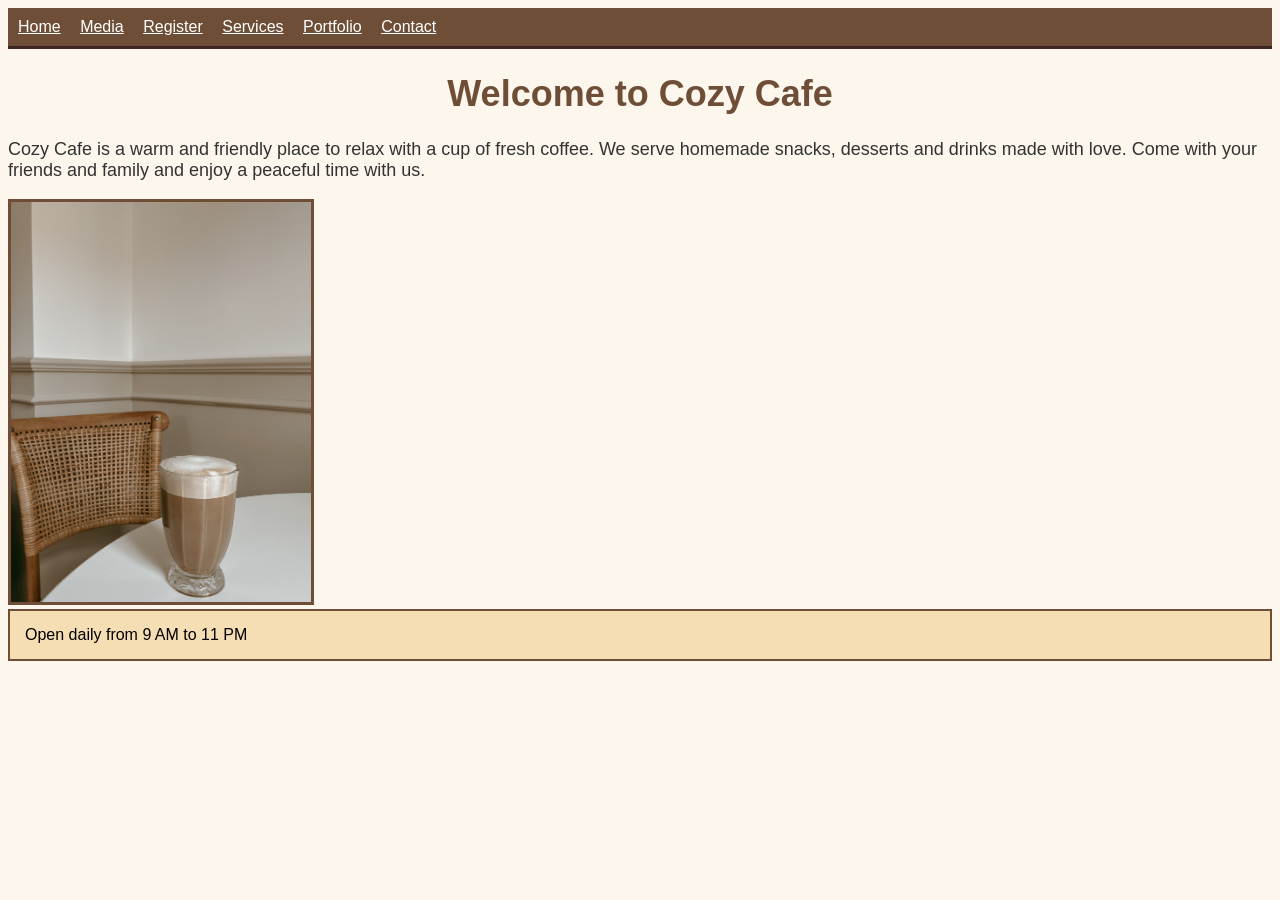
<file: index.html>
<!DOCTYPE html>
<html>
<head>
  <title>Cozy Cafe</title>
  <meta name="viewport" content="width=device-width, initial-scale=1.0">
  <link rel="stylesheet" href="home.css">
</head>
<body>

  <nav>
    <a href="index.html">Home</a>
    <a href="media.html">Media</a>
    <a href="register.html">Register</a>
    <a href="services.html">Services</a>
    <a href="portfolio.html">Portfolio</a>
    <a href="contact.html">Contact</a>
  </nav>

  <h1>Welcome to Cozy Cafe</h1>

  <p>Cozy Cafe is a warm and friendly place to relax with a cup of fresh coffee. We serve homemade snacks, desserts and drinks made with love. Come with your friends and family and enjoy a peaceful time with us.</p>

  <img id="cafe-img" src="cafe.jpg" alt="Cozy Cafe">

  <div class="welcome">
    Open daily from <span>9 AM to 11 PM</span>
  </div>

</body>
</html>
</file>
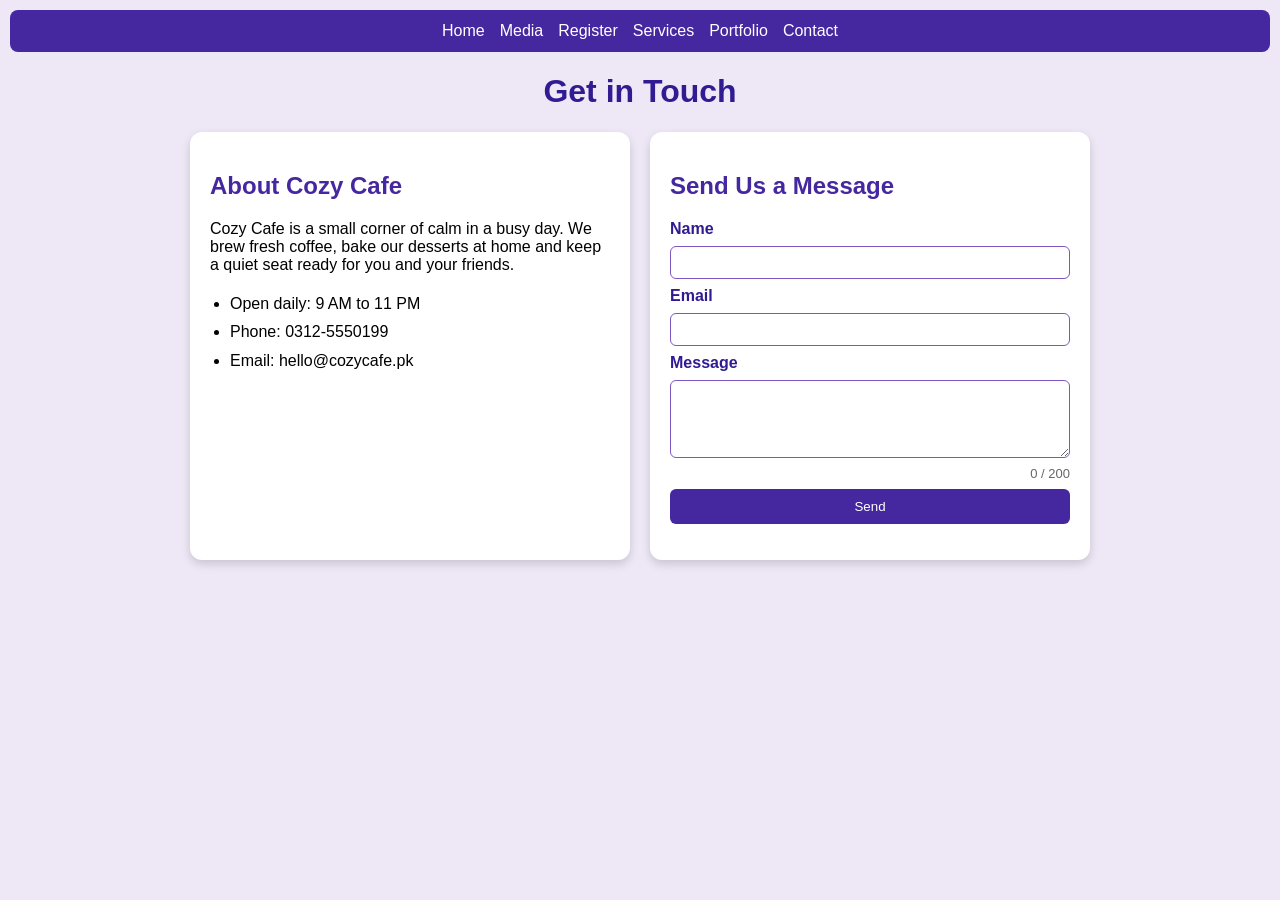
<file: contact.html>
<!DOCTYPE html>
<html>
<head>
  <title>Cozy Cafe - Contact</title>
  <meta name="viewport" content="width=device-width, initial-scale=1.0">
  <link rel="stylesheet" href="contact.css">
</head>
<body>

  <nav>
    <a href="index.html">Home</a>
    <a href="media.html">Media</a>
    <a href="register.html">Register</a>
    <a href="services.html">Services</a>
    <a href="portfolio.html">Portfolio</a>
    <a href="contact.html">Contact</a>
  </nav>

  <h1>Get in Touch</h1>

  <div class="contact-wrapper">

      <section class="about">
      <h2>About Cozy Cafe</h2>
      <p>Cozy Cafe is a small corner of calm in a busy day. We brew fresh coffee, bake our desserts at home and keep a quiet seat ready for you and your friends.</p>
      <ul>
        <li>Open daily: 9 AM to 11 PM</li>
        <li>Phone: 0312-5550199</li>
        <li>Email: hello@cozycafe.pk</li>
      </ul>
        </section>

    <section class="form-box">
      <h2>Send Us a Message</h2>
      <form id="contact-form">
        <label for="name">Name</label>
        <input type="text" id="name" required>

        <label for="email">Email</label>
        <input type="email" id="email" required>

        <label for="message">Message</label>
        <textarea id="message" rows="4" maxlength="200" required></textarea>
        <p id="char-count">0 / 200</p>

        <button type="submit">Send</button>
      </form>
      <p id="thank-you"></p>
    </section>

  </div>

  <script src="contact.js"></script>
</body>
</html>
</file>
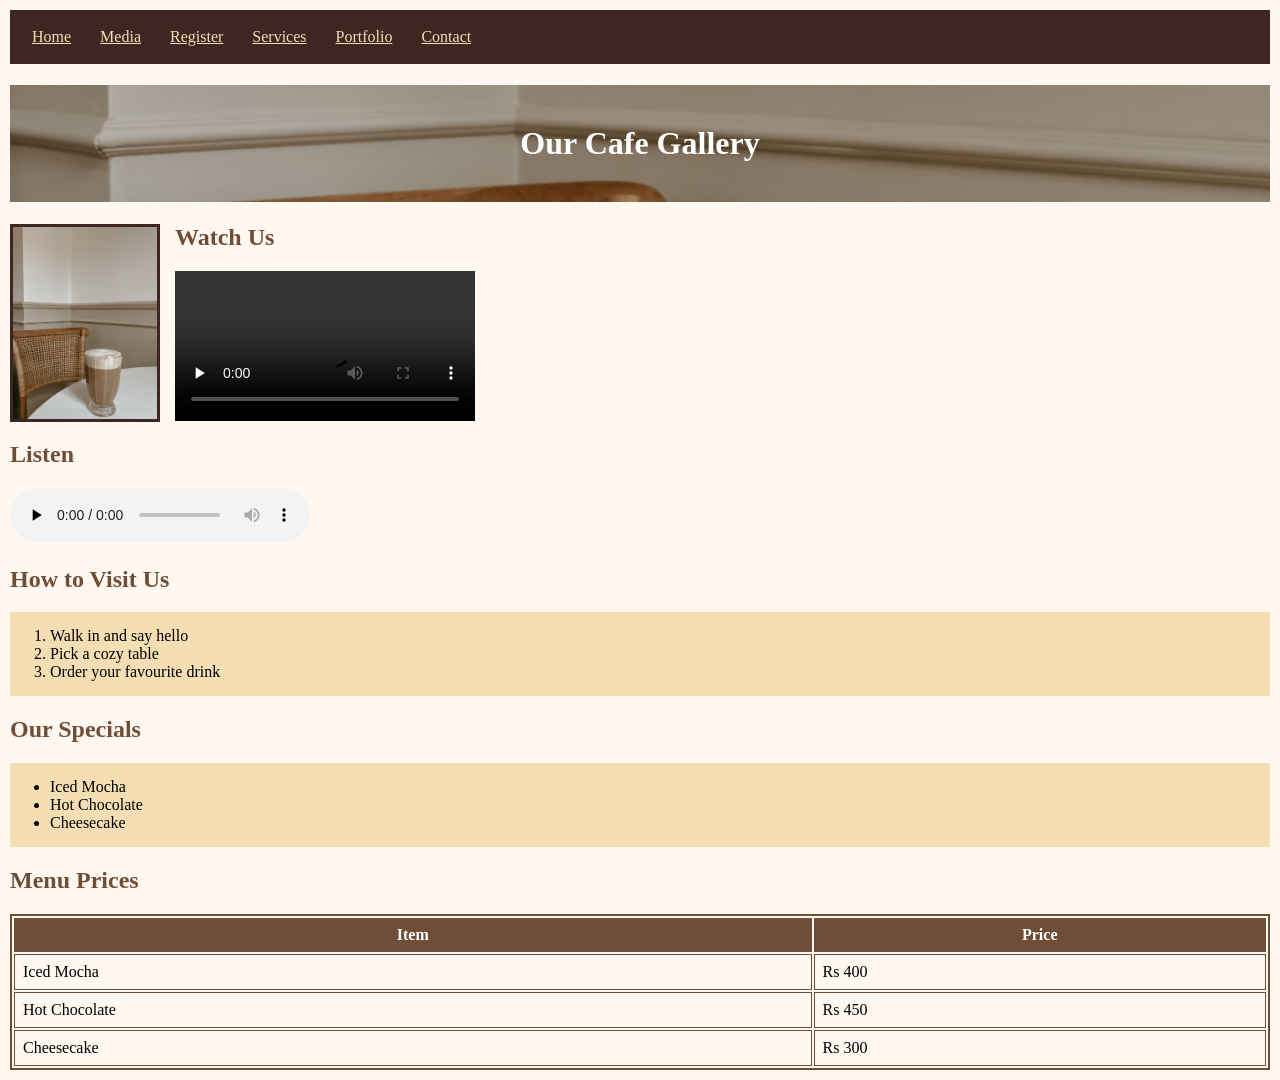
<file: media.html>
<!DOCTYPE html>
<html>
<head>
  <title>Cozy Cafe - Media</title>
  <meta name="viewport" content="width=device-width, initial-scale=1.0">
  <link rel="stylesheet" href="media.css">
</head>
<body>

  <nav>
    <a href="index.html">Home</a>
    <a href="media.html">Media</a>
    <a href="register.html">Register</a>
    <a href="services.html">Services</a>
    <a href="portfolio.html">Portfolio</a>
    <a href="contact.html">Contact</a>
  </nav>

  <h1>Our Cafe Gallery</h1>

  <img id="media-img" src="cafe.jpg" alt="Cozy Cafe coffee">

  <h2>Watch Us</h2>
  <video controls preload="none" width="300">
    <source src="cafe.mp4" type="video/mp4">
  </video>

  <h2>Listen</h2>
  <audio controls preload="none">
    <source src="Cafe.mp3" type="audio/mpeg">
  </audio>

  <h2>How to Visit Us</h2>
  <ol>
    <li>Walk in and say hello</li>
    <li>Pick a cozy table</li>
    <li>Order your favourite drink</li>
  </ol>

  <h2>Our Specials</h2>
  <ul>
    <li>Iced Mocha</li>
    <li>Hot Chocolate</li>
    <li>Cheesecake</li>
   </ul>

  <h2>Menu Prices</h2>
  <table>
    <tr>
      <th>Item</th>
      <th>Price</th>
    </tr>
    <tr>
      <td>Iced Mocha</td>
      <td>Rs 400</td>
    </tr>
    <tr>
      <td>Hot Chocolate</td>
      <td>Rs 450</td>
    </tr>
    <tr>
      <td>Cheesecake</td>
      <td>Rs 300</td>
    </tr>
  </table>

</body>
</html>
</file>
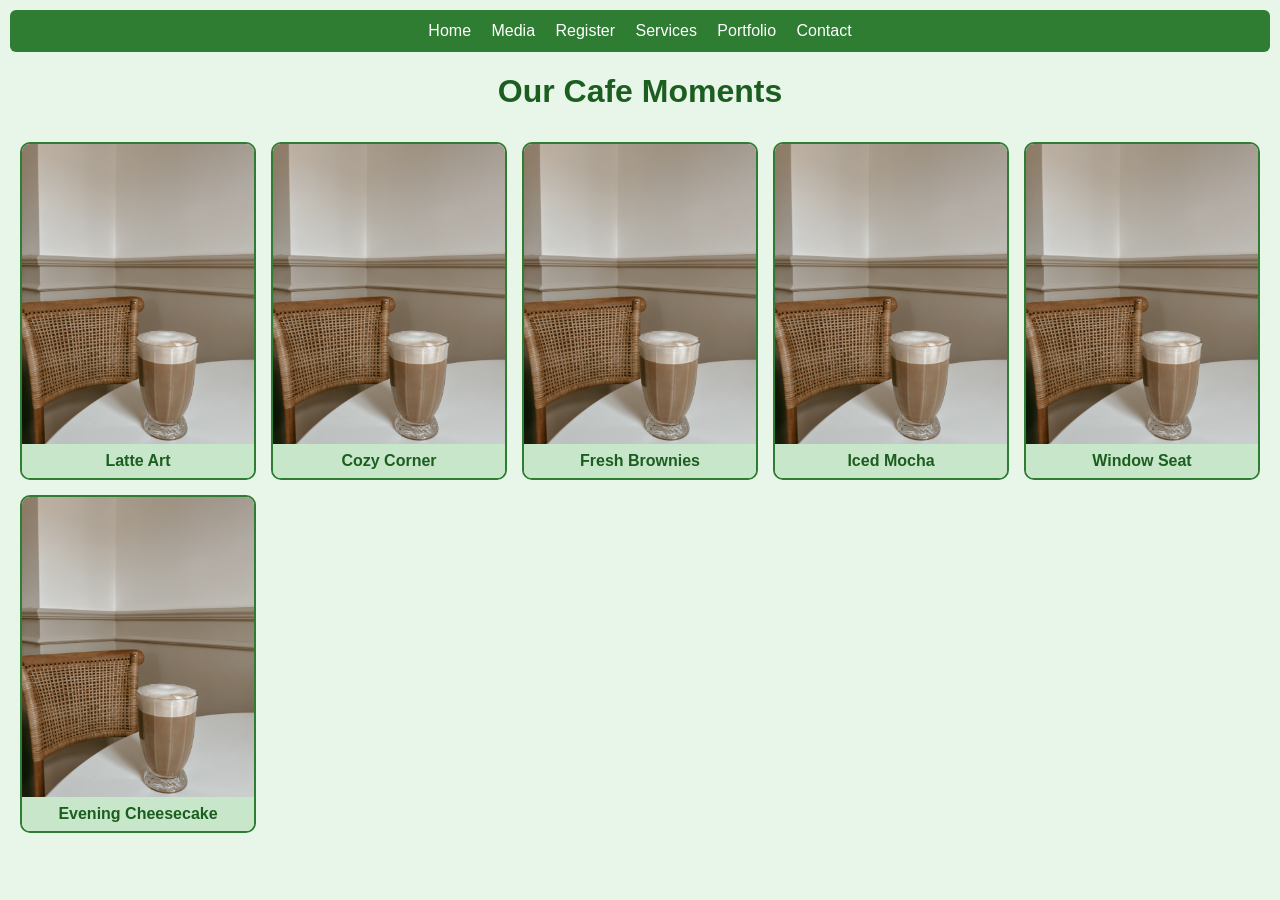
<file: portfolio.html>
<!DOCTYPE html>
<html>
<head>
  <title>Cozy Cafe - Portfolio</title>
  <meta name="viewport" content="width=device-width, initial-scale=1.0">
  <link rel="stylesheet" href="portfolio.css">
</head>
<body>

  <nav>
    <a href="index.html">Home</a>
    <a href="media.html">Media</a>
    <a href="register.html">Register</a>
    <a href="services.html">Services</a>
    <a href="portfolio.html">Portfolio</a>
    <a href="contact.html">Contact</a>
  </nav>

  <h1>Our Cafe Moments</h1>

  <div class="gallery">

    <figure>
      <img src="cafe.jpg" alt="Latte art">
      <figcaption>Latte Art</figcaption>
    </figure>

    <figure>
      <img src="cafe.jpg" alt="Cozy corner">
      <figcaption>Cozy Corner</figcaption>
    </figure>

    <figure>
      <img src="cafe.jpg" alt="Brownies">
      <figcaption>Fresh Brownies</figcaption>
    </figure>

    <figure>
      <img src="cafe.jpg" alt="Iced mocha">
      <figcaption>Iced Mocha</figcaption>
    </figure>

    <figure>
      <img src="cafe.jpg" alt="Window seat">
      <figcaption>Window Seat</figcaption>
    </figure>

    <figure>
      <img src="cafe.jpg" alt="Cheesecake">
      <figcaption>Evening Cheesecake</figcaption>
    </figure>

  </div>

</body>
</html>
</file>
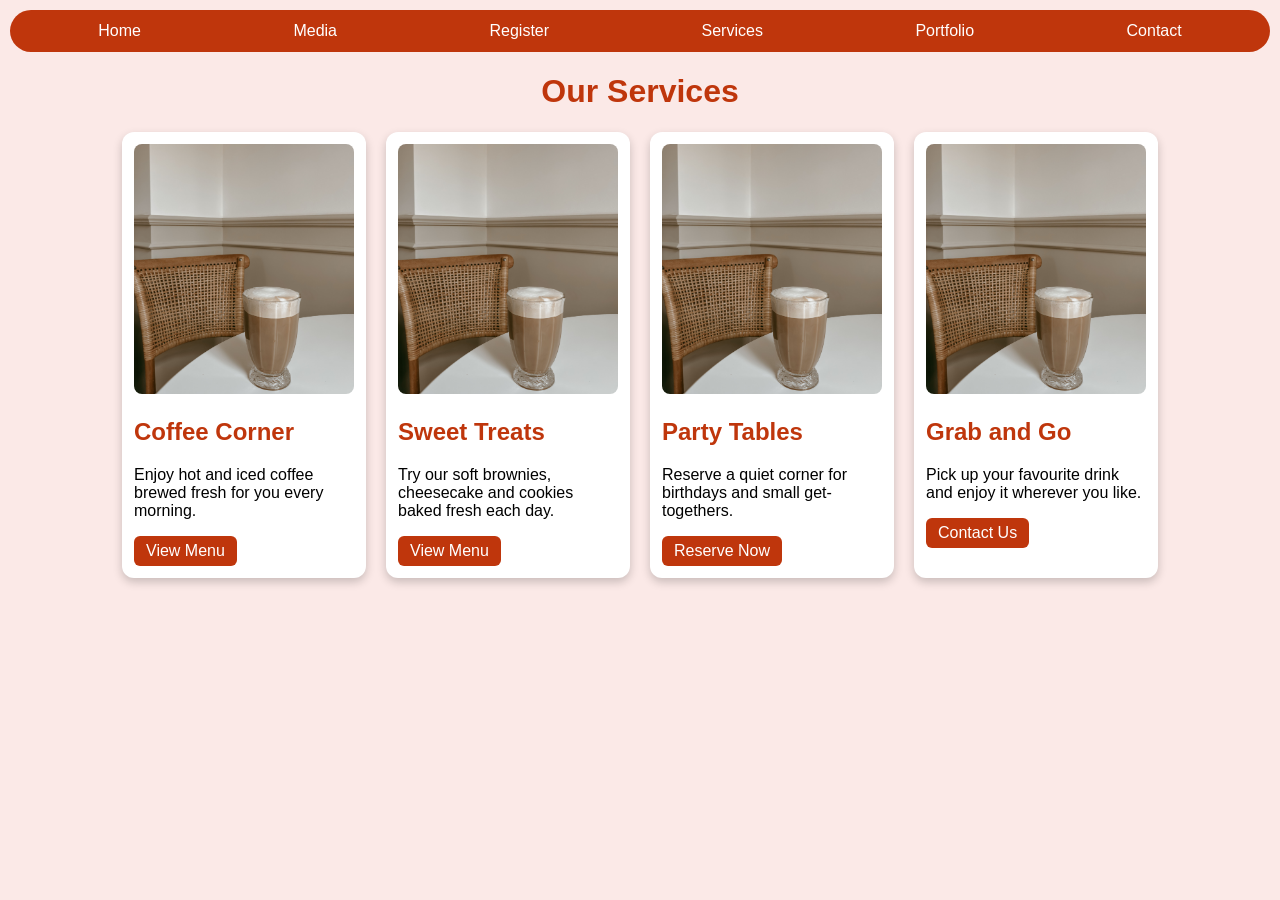
<file: services.html>
<!DOCTYPE html>
<html>
<head>
  <title>Cozy Cafe - Services</title>
  <meta name="viewport" content="width=device-width, initial-scale=1.0">
  <link rel="stylesheet" href="services.css">
</head>
<body>

  <nav>
    <a href="index.html">Home</a>
    <a href="media.html">Media</a>
    <a href="register.html">Register</a>
    <a href="services.html">Services</a>
    <a href="portfolio.html">Portfolio</a>
    <a href="contact.html">Contact</a>
  </nav>

  <h1>Our Services</h1>

  <div class="card-list">

    <div class="card">
      <img src="cafe.jpg" alt="Coffee">
      <h2>Coffee Corner</h2>
      <p>Enjoy hot and iced coffee brewed fresh for you every morning.</p>
      <a href="media.html">View Menu</a>
    </div>

    <div class="card">
      <img src="cafe.jpg" alt="Desserts">
      <h2>Sweet Treats</h2>
      <p>Try our soft brownies, cheesecake and cookies baked fresh each day.</p>
      <a href="media.html">View Menu</a>
    </div>

    <div class="card">
      <img src="cafe.jpg" alt="Party table">
      <h2>Party Tables</h2>
      <p>Reserve a quiet corner for birthdays and small get-togethers.</p>
      <a href="register.html">Reserve Now</a>
    </div>

    <div class="card">
      <img src="cafe.jpg" alt="Takeaway">
      <h2>Grab and Go</h2>
      <p>Pick up your favourite drink and enjoy it wherever you like.</p>
      <a href="contact.html">Contact Us</a>
    </div>

  </div>

</body>
</html>
</file>
<file: home.css>
body {
  background-color: #fdf6ec;
  font-family: Arial, sans-serif;
}

nav {
  background-color: #6f4e37;
  padding: 10px;
  border-bottom: 3px solid #3e2723;
}

nav a {
  color: white;
  margin-right: 15px;
}

h1 {
  color: #6f4e37;
  font-size: 36px;
  text-align: center;
}

p {
  color: #333333;
  font-size: 18px;
}

.welcome {
  background-color: #f5deb3;
  border: 2px solid #6f4e37;
  padding: 15px;
}

#cafe-img {
  border: 3px solid #6f4e37;
  width: 300px;
  height: auto;
}
</file>
<file: contact.css>
body {
  background-color: #ede7f6;
  font-family: "Segoe UI", sans-serif;
  margin: 0;
  padding: 10px;
}

nav {
  display: flex;
  justify-content: center;
  flex-wrap: wrap;
  gap: 15px;
  background-color: #4527a0;
  padding: 12px;
  border-radius: 8px;
}

nav a {
  color: white;
  text-decoration: none;
}

nav a:hover {
  color: #ffd54f;
}

h1 {
  text-align: center;
  color: #311b92;
}

.contact-wrapper {
  display: flex;
  flex-wrap: wrap;
  gap: 20px;
  max-width: 900px;
  margin: 0 auto;
}

.about,
.form-box {
  flex: 1;
  min-width: 280px;
  background-color: white;
  padding: 20px;
  border-radius: 12px;
  box-shadow: 0 4px 10px rgba(0, 0, 0, 0.15);
}

h2 {
  color: #4527a0;
}

.about ul {
  padding-left: 20px;
  line-height: 1.8;
}

form {
  display: grid;
  grid-template-columns: 1fr;
  gap: 8px;
}

label {
  font-weight: bold;
  color: #311b92;
}

input,
textarea {
  padding: 8px;
  border: 1px solid #7e57c2;
  border-radius: 6px;
  font-family: inherit;
}

input:focus,
textarea:focus {
  outline: none;
  border-color: #4527a0;
  background-color: #f3e5f5;
}

#char-count {
  margin: 0;
  text-align: right;
  font-size: 13px;
  color: #666666;
}

button {
  background-color: #4527a0;
  color: white;
  padding: 10px;
  border: none;
  border-radius: 6px;
  cursor: pointer;
}

button:hover {
  background-color: #311b92;
}

#thank-you {
  color: green;
  font-weight: bold;
}

@media (max-width: 768px) {
  .contact-wrapper {
    flex-direction: column;
  }
}

@media (max-width: 480px) {
  h1 {
    font-size: 24px;
  }

  nav {
    gap: 8px;
  }
}
</file>
<file: media.css>
* {
  box-sizing: border-box;
}

body {
  background-color: #fff8f0;
  font-family: Georgia, serif;
  margin: 0;
  padding: 10px;
}

nav {
  background-color: #3e2723;
  padding: 12px;
  position: sticky;
  top: 0;
}

nav a {
  color: #f5deb3;
  display: inline-block;
  padding: 6px 10px;
  margin-right: 5px;
}

h1 {
  background-image: url("cafe.jpg");
  background-size: cover;
  background-position: center;
  color: white;
  text-align: center;
  padding: 40px 10px;
}

#media-img {
  float: left;
  width: 150px;
  height: auto;
  margin: 0 15px 10px 0;
  border: 3px solid #3e2723;
}

h2 {
  color: #6f4e37;
}

ol, ul {
  background-color: #f5deb3;
  padding: 15px 15px 15px 40px;
  overflow: hidden;
}

table {
  clear: both;
  width: 100%;
  border: 2px solid #6f4e37;
}

th {
  background-color: #6f4e37;
  color: white;
  padding: 8px;
}

td {
  border: 1px solid #6f4e37;
  padding: 8px;
}

video {
  max-width: 100%;
  display: block;
}
</file>
<file: portfolio.css>
body {
  background-color: #e8f5e9;
  font-family: "Trebuchet MS", sans-serif;
  margin: 0;
  padding: 10px;
}

nav {
  background-color: #2e7d32;
  padding: 12px;
  text-align: center;
  border-radius: 6px;
}

nav a {
  color: white;
  text-decoration: none;
  margin: 0 8px;
}

nav a:hover {
  color: #ffeb3b;
}

h1 {
  text-align: center;
  color: #1b5e20;
  animation: slideDown 1s ease-out;
}

.gallery {
  display: grid;
  grid-template-columns: repeat(auto-fit, minmax(200px, 1fr));
  gap: 15px;
  padding: 10px;
}

figure {
  margin: 0;
  background-color: white;
  border: 2px solid #2e7d32;
  border-radius: 10px;
  overflow: hidden;
  animation: fadeIn 1.2s ease-in;
}

figure img {
  width: 100%;
  height: 300px;
  object-fit: cover;
  object-position: bottom;
  display: block;
}

figcaption {
  text-align: center;
  padding: 8px;
  font-weight: bold;
  color: #1b5e20;
  background-color: #c8e6c9;
}

@keyframes slideDown {
  from {
    opacity: 0;
    transform: translateY(-30px);
  }
  to {
    opacity: 1;
    transform: translateY(0);
  }
}

@keyframes fadeIn {
  from {
    opacity: 0;
  }
  to {
    opacity: 1;
  }
}

@media (max-width: 768px) {
  .gallery {
    grid-template-columns: repeat(2, 1fr);
  }
}

@media (max-width: 480px) {
  .gallery {
    grid-template-columns: 1fr;
  }
  h1 {
    font-size: 24px;
  }
}
</file>
<file: services.css>
body {
  background-color: #fbe9e7;
  font-family: Tahoma, sans-serif;
  margin: 0;
  padding: 10px;
}

nav {
  background-color: #bf360c;
  padding: 12px;
  display: flex;
  justify-content: space-around;
  border-radius: 25px;
}

nav a {
  color: white;
  text-decoration: none;
}

h1 {
  text-align: center;
  color: #bf360c;
}

.card-list {
  display: flex;
  flex-wrap: wrap;
  justify-content: center;
  align-items: stretch;
  gap: 20px;
}

.card {
  background-color: white;
  width: 220px;
  padding: 12px;
  border-radius: 12px;
  box-shadow: 0 4px 10px rgba(0, 0, 0, 0.2);
  transition: transform 0.3s, box-shadow 0.3s;
}

.card:hover {
  transform: translateY(-8px) scale(1.05);
  box-shadow: 0 10px 20px rgba(0, 0, 0, 0.35);
}

.card img {
  width: 100%;
  height: 250px;
  object-fit: cover;
  object-position: bottom;
  border-radius: 8px;
}

.card h2 {
  color: #bf360c;
}

.card a {
  display: inline-block;
  background-color: #bf360c;
  color: white;
  padding: 6px 12px;
  border-radius: 6px;
  text-decoration: none;
}
</file>
